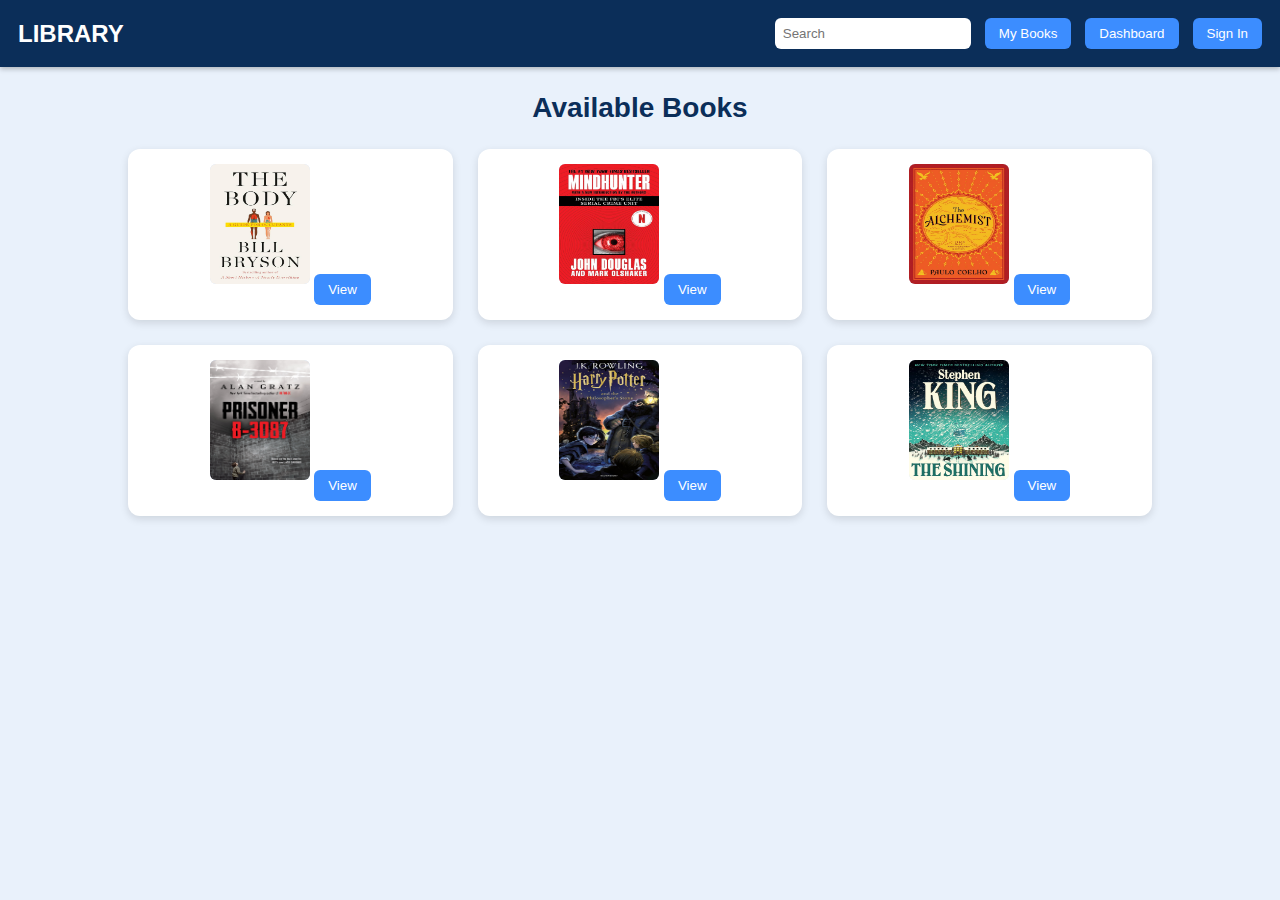
<file: Saad Jamal - ITEC 3230 Project/src/index.html>
<!DOCTYPE html>
<html>
<head>
    <title>Home</title>
    <link rel="stylesheet" href="styles.css">
</head>

<body>

<header>
    <div class="logo" onclick="location.href='index.html'">LIBRARY</div>
    <nav>
        <input type="text" placeholder="Search">
        <button onclick="location.href='mybooks.html'">My Books</button>
        <button onclick="location.href='dashboard.html'">Dashboard</button>
        <button>Sign In</button>
    </nav>
</header>

<h2 class="section-title">Available Books</h2>

<div class="book-grid">
    <div class="book-card">
        <img src="../assets/book1.jpg" alt="Book Cover" class="book-image">
        <button onclick="location.href='book.html'">View</button>
    </div>
    <div class="book-card">
        <img src="../assets/book2.jpg" alt="Book Cover" class="book-image">
        <button onclick="location.href='book.html'">View</button>
    </div>
    <div class="book-card">
        <img src="../assets/book3.jpg" alt="Book Cover" class="book-image">
        <button onclick="location.href='book.html'">View</button>
    </div>
    <div class="book-card">
        <img src="../assets/book4.jpg" alt="Book Cover" class="book-image">

        <button onclick="location.href='book.html'">View</button>
    </div>
    <div class="book-card">
        <img src="../assets/book5.jpg" alt="Book Cover" class="book-image">

        <button onclick="location.href='book.html'">View</button>
    </div>
    <div class="book-card">
        <img src="../assets/book6.jpg" alt="Book Cover" class="book-image">
        <button onclick="location.href='book.html'">View</button>
    </div>
</div>

</body>
</html>
</file>
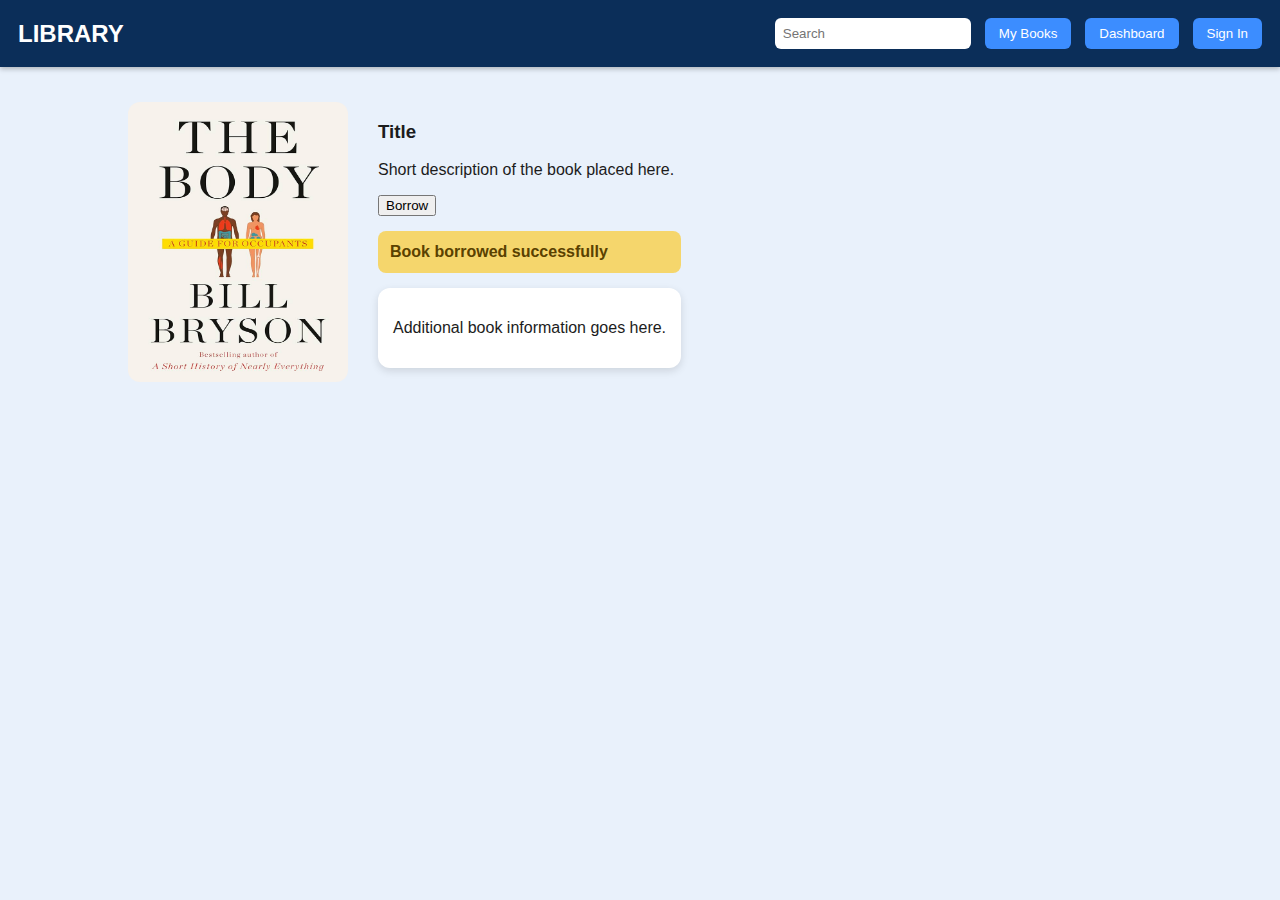
<file: Saad Jamal - ITEC 3230 Project/src/book.html>
<!DOCTYPE html>
<html>
<head>
    <title>Book Detail</title>
    <link rel="stylesheet" href="styles.css">
</head>

<body>

<header>
    <div class="logo" onclick="location.href='index.html'">LIBRARY</div>
    <nav>
        <input type="text" placeholder="Search">
        <button onclick="location.href='mybooks.html'">My Books</button>
        <button onclick="location.href='dashboard.html'">Dashboard</button>
        <button>Sign In</button>
    </nav>
</header>

<div class="book-detail-container">
    <img src="../assets/book1.jpg" alt="Book Cover" class="book-detail-img">

    <div>
        <h3>Title</h3>
        <p>Short description of the book placed here.</p>

        <button >Borrow</button>

        <div class="confirm-box" id="confirmBox">
            Book borrowed successfully
        </div>

        <div class="info-box">
            <p>Additional book information goes here.</p>
        </div>
    </div>

</div>



</body>
</html>
</file>
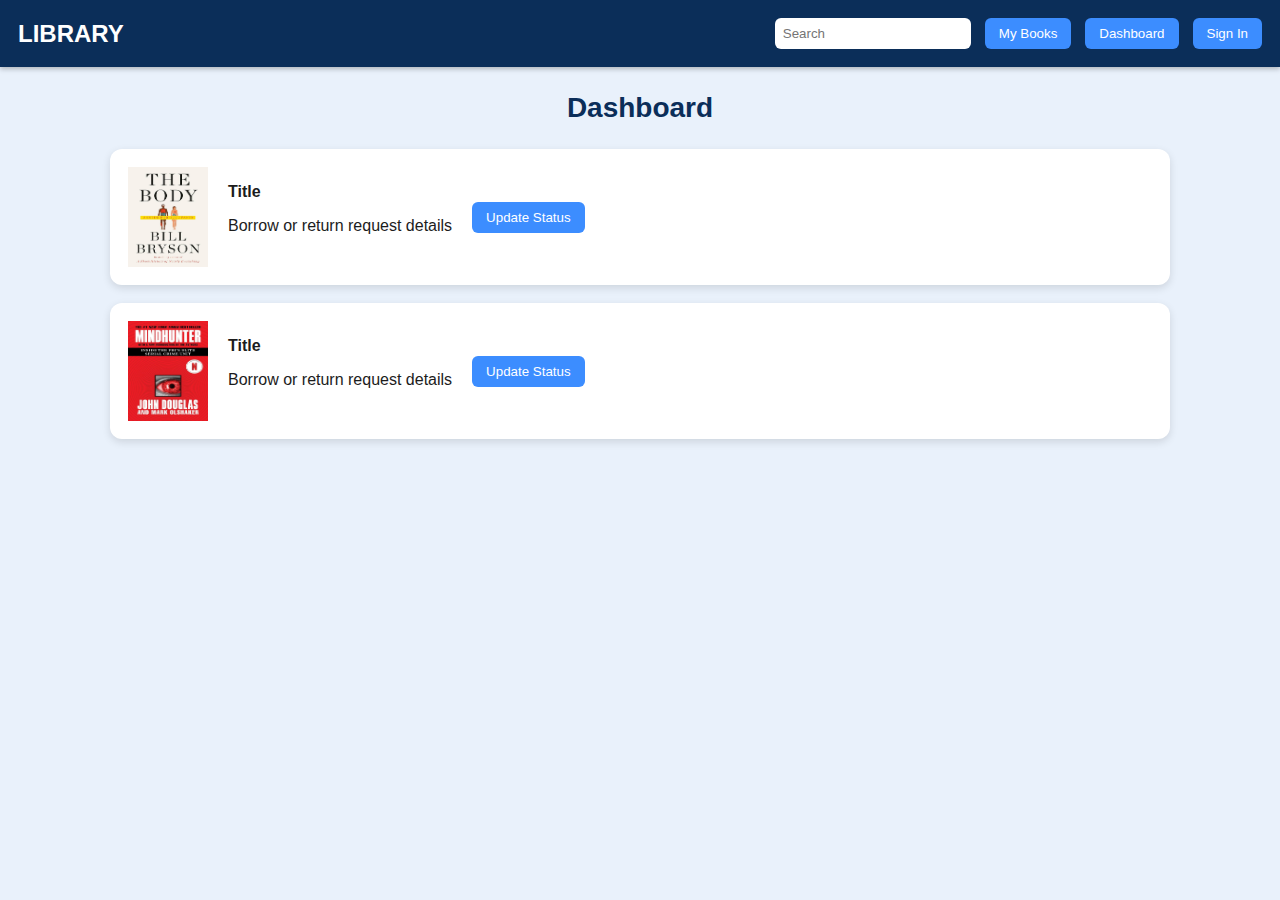
<file: Saad Jamal - ITEC 3230 Project/src/dashboard.html>
<!DOCTYPE html>
<html>
<head>
    <title>Librarian Dashboard</title>
    <link rel="stylesheet" href="styles.css">
</head>

<body>

<header>
    <div class="logo" onclick="location.href='index.html'">LIBRARY</div>
    <nav>
        <input type="text" placeholder="Search">
        <button onclick="location.href='mybooks.html'">My Books</button>
        <button onclick="location.href='dashboard.html'">Dashboard</button>
        <button>Sign In</button>
    </nav>
</header>

<h2 class="section-title">Dashboard</h2>

<div class="dashboard-item">
    <img src="../assets/book1.jpg" alt="Book Cover" class="dashboard-image" style="width: 80px;" height="100px">

    <!-- <img style="width:80px; height:100px;> -->
    <div>
        <strong>Title</strong>
        <p>Borrow or return request details</p>
    </div>
    <button>Update Status</button>
</div>

<div class="dashboard-item">
    <img src="../assets/book2.jpg" alt="Book Cover" class="dashboard-image" style="width: 80px;" height="100px">
    <div>
        <strong>Title</strong>
        <p>Borrow or return request details</p>
    </div>
    <button>Update Status</button>
</div>

</body>
</html>
</file>
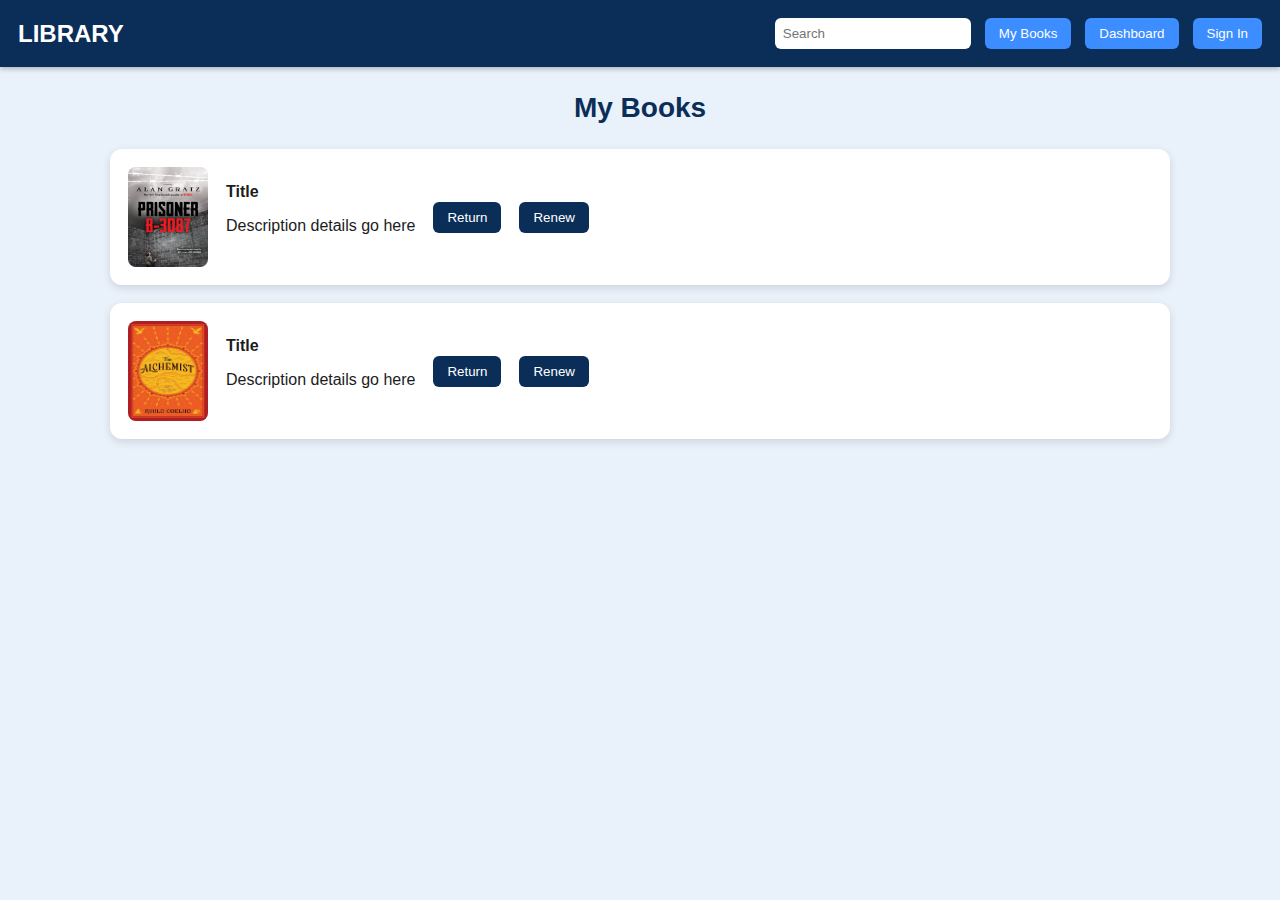
<file: Saad Jamal - ITEC 3230 Project/src/mybooks.html>
<!DOCTYPE html>
<html>
<head>
    <title>My Books</title>
    <link rel="stylesheet" href="styles.css">
</head>

<body>

<header>
    <div class="logo" onclick="location.href='index.html'">LIBRARY</div>
    <nav>
        <input type="text" placeholder="Search">
        <button onclick="location.href='mybooks.html'">My Books</button>
        <button onclick="location.href='dashboard.html'">Dashboard</button>
        <button>Sign In</button>
    </nav>
</header>

<h2 class="section-title">My Books</h2>

<div class="mybooks-item">
    <img src="../assets/book4.jpg" alt="Book Cover" class="mybooks-image">

    <div>
        <strong>Title</strong>
        <p>Description details go here</p>
    </div>
    <button>Return</button>
    <button>Renew</button>
</div>

<div class="mybooks-item">
    <img src="../assets/book3.jpg" alt="Book Cover" class="mybooks-image">

    <div>
        <strong>Title</strong>
        <p>Description details go here</p>
    </div>
    <button>Return</button>
    <button>Renew</button>
</div>

</body>
</html>
</file>
<file: Saad Jamal - ITEC 3230 Project/src/styles.css>
body {
    font-family: Arial, sans-serif;
    margin: 0;
    padding: 0;
    background: #e9f1fb; /* light blue background */
    color: #1c1c1c;
}


header {
    display: flex;
    justify-content: space-between;
    align-items: center;
    padding: 18px;
    background: #0b2e59; /* navy blue */
    color: white;
    box-shadow: 0 2px 5px rgba(0,0,0,0.25);
}

.logo {
    font-weight: bold;
    font-size: 24px;
    cursor: pointer;
    color: white;
}

nav {
    display: flex;
    gap: 14px;
}

nav input[type="text"] {
    padding: 8px;
    width: 180px;
    border: none;
    border-radius: 6px;
    background: #ffffff;
}

nav button {
    padding: 8px 14px;
    background: #3c8dff; /* bright library blue */
    border: none;
    color: white;
    border-radius: 6px;
    cursor: pointer;
    transition: background 0.2s ease;
}

nav button:hover {
    background: #2a6dcc;
}


.section-title {
    text-align: center;
    font-size: 28px;
    margin: 25px 0;
    color: #0b2e59;
}


.book-grid {
    display: grid;
    grid-template-columns: repeat(3, 1fr);
    width: 80%;
    margin: auto;
    gap: 25px;
}

.book-card {
    background: white;
    padding: 15px;
    border-radius: 12px;
    text-align: center;
    box-shadow: 0 3px 8px rgba(0,0,0,0.12);
}

.book-card img {
    width: 100px;
    height: 120px;
    background: #d1e4ff;
    border-radius: 6px;
    margin-bottom: 10px;
}


.book-card button {
    padding: 8px 14px;
    border: none;
    background: #3c8dff;
    color: white;
    border-radius: 6px;
    cursor: pointer;
}

.book-card button:hover {
    background: #2a6dcc;
}


.book-detail-container {
    display: flex;
    width: 80%;
    margin: auto;
    margin-top: 35px;
    gap: 30px;
}

.book-detail-img {
    width: 220px;
    height: 280px;
    background: #d1e4ff;
    border-radius: 12px;
}

.info-box {
    padding: 15px;
    background: white;
    border-radius: 12px;
    box-shadow: 0 3px 8px rgba(0,0,0,0.12);
    margin-top: 15px;
}


.confirm-box {
    margin-top: 15px;
    padding: 12px;
    background: #f5d66c;
    border-radius: 8px;
    color: #5a4100;
    font-weight: bold;
}

.mybooks-item {
    display: flex;
    align-items: center;
    gap: 18px;
    background: white;
    padding: 18px;
    border-radius: 12px;
    width: 80%;
    margin: auto;
    margin-bottom: 18px;
    box-shadow: 0 3px 8px rgba(0,0,0,0.12);
}

.mybooks-item img {
    width: 80px;
    height: 100px;
    background: #d1e4ff;
    border-radius: 8px;
}

.mybooks-item button {
    padding: 8px 14px;
    border: none;
    background: #0b2e59;
    color: white;
    border-radius: 6px;
    cursor: pointer;
}

.mybooks-item button:hover {
    background: #093052;
}


.dashboard-item {
    display: flex;
    align-items: center;
    gap: 20px;
    background: white;
    padding: 18px;
    width: 80%;
    margin: auto;
    margin-bottom: 18px;
    border-radius: 12px;
    box-shadow: 0 3px 8px rgba(0,0,0,0.12);
}

.dashboard-item button {
    padding: 8px 14px;
    border: none;
    background: #3c8dff;
    color: white;
    border-radius: 6px;
    cursor: pointer;
}

.dashboard-item button:hover {
    background: #2a6dcc;
}
</file>
